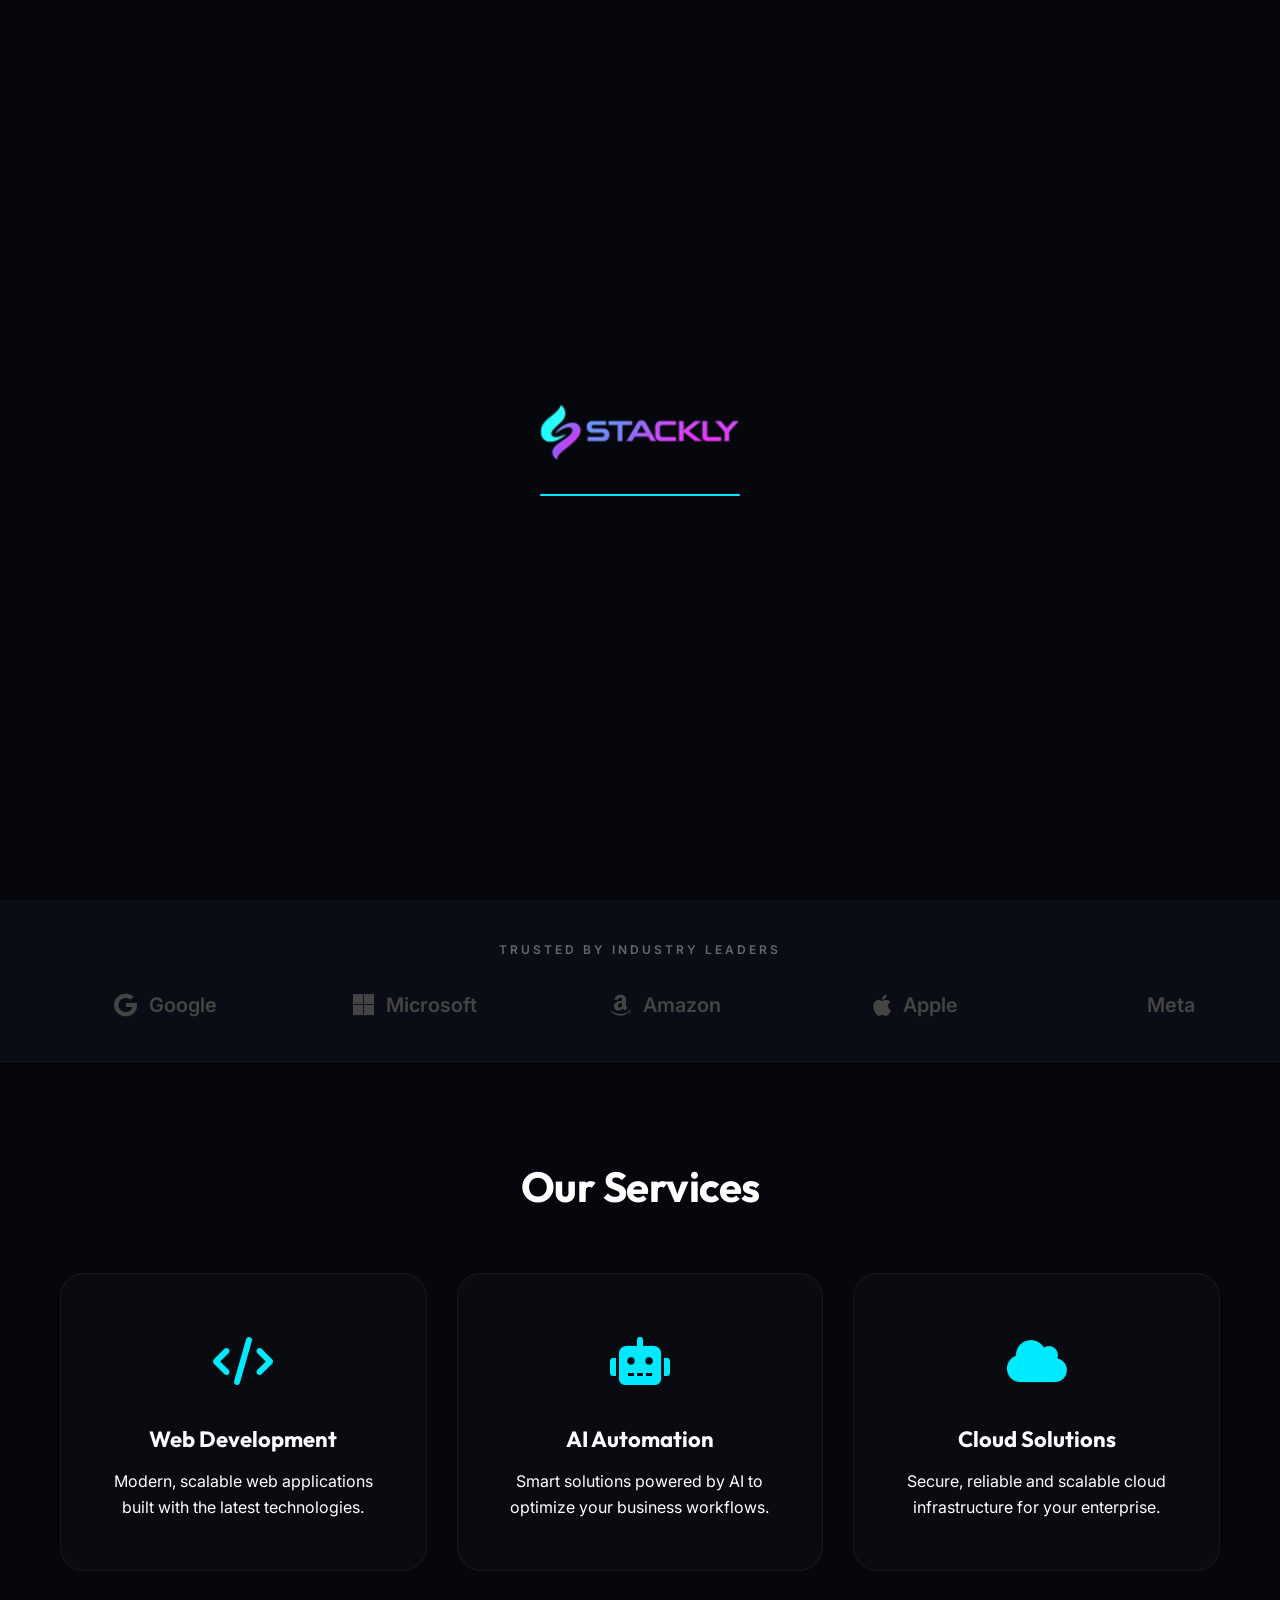
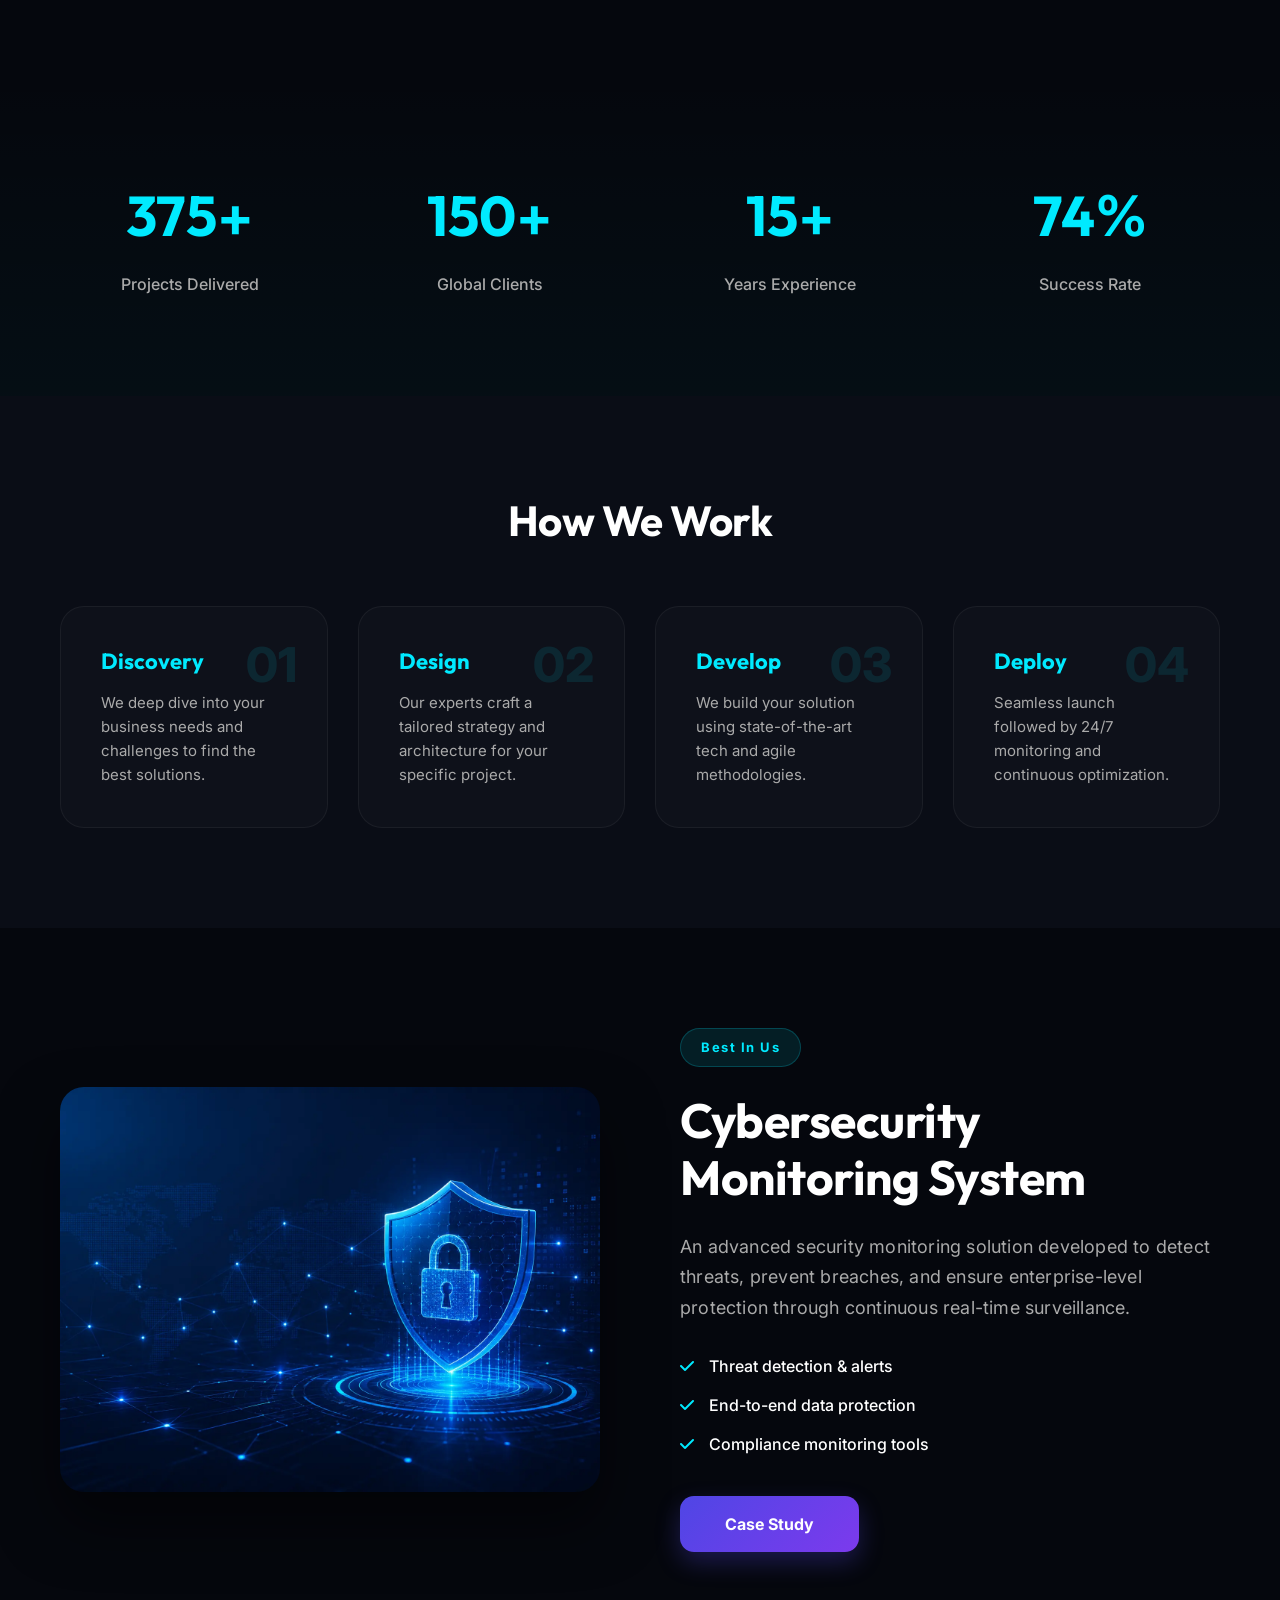
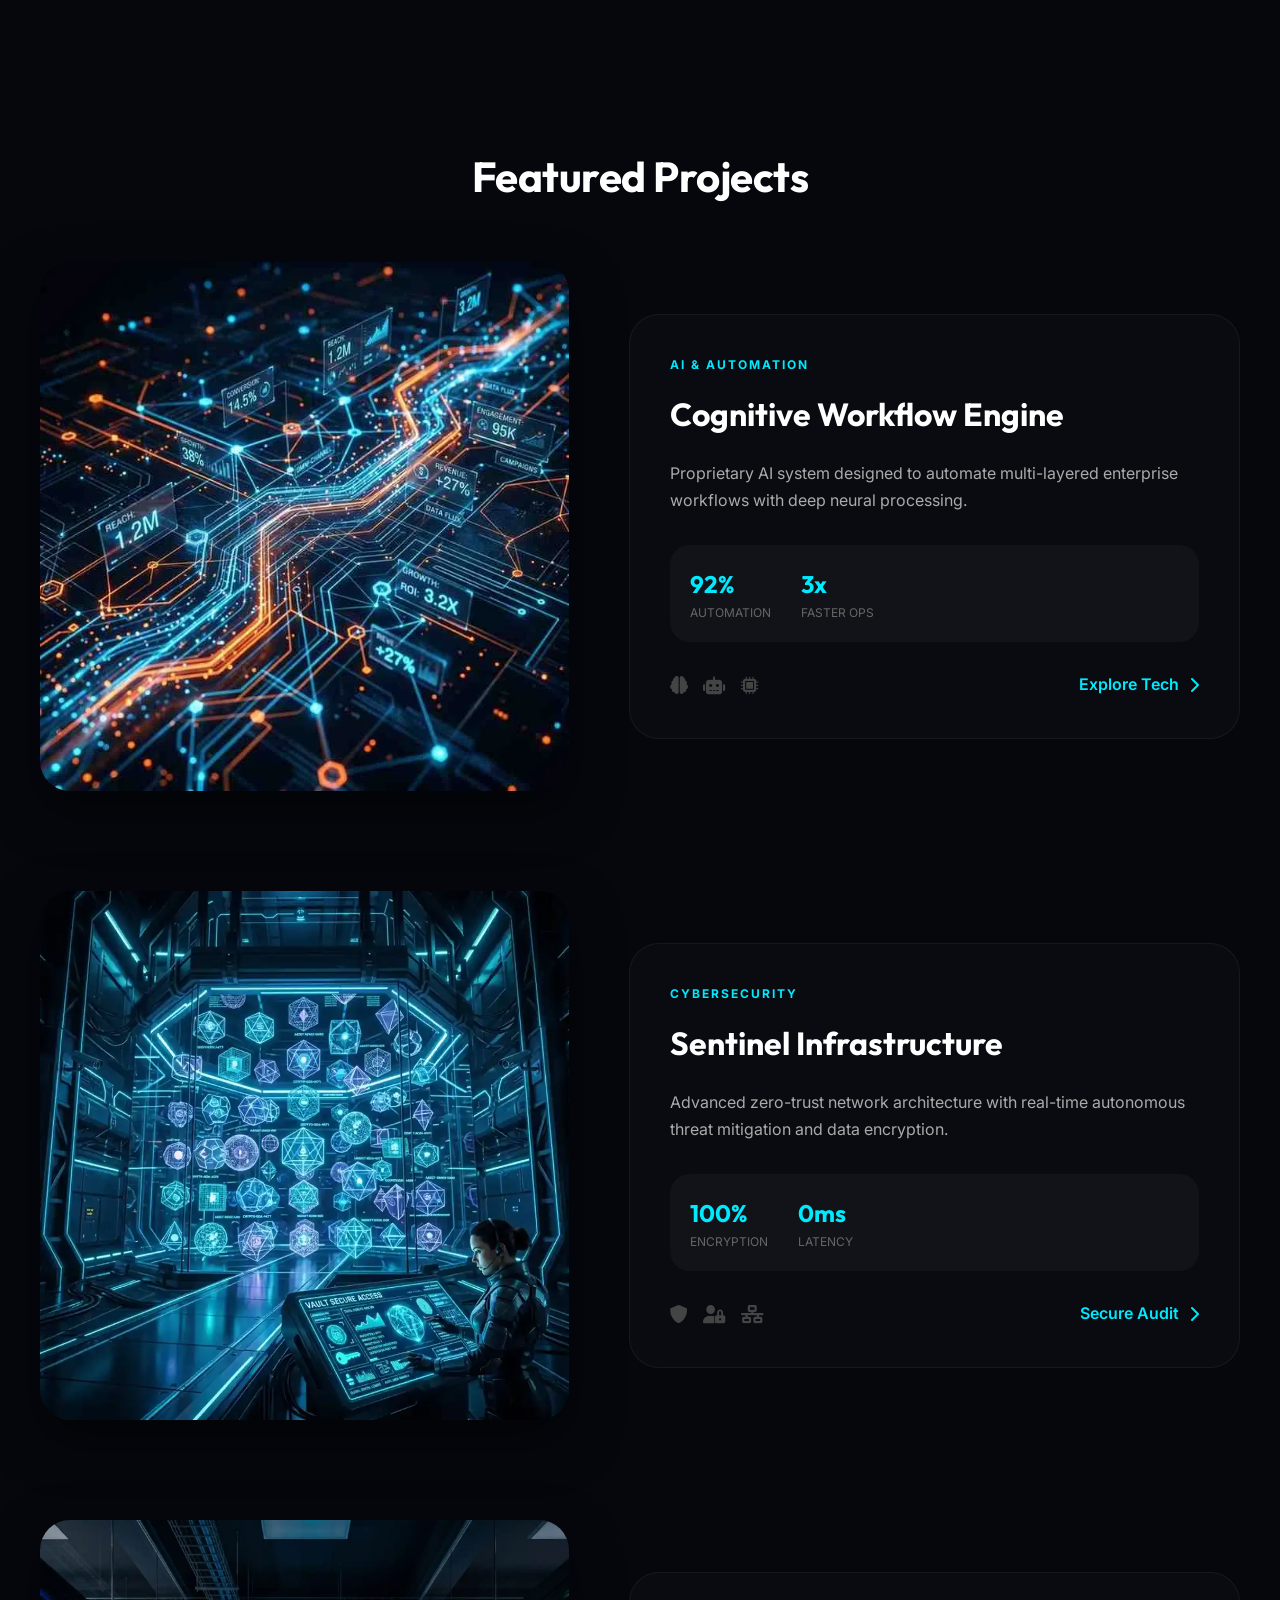
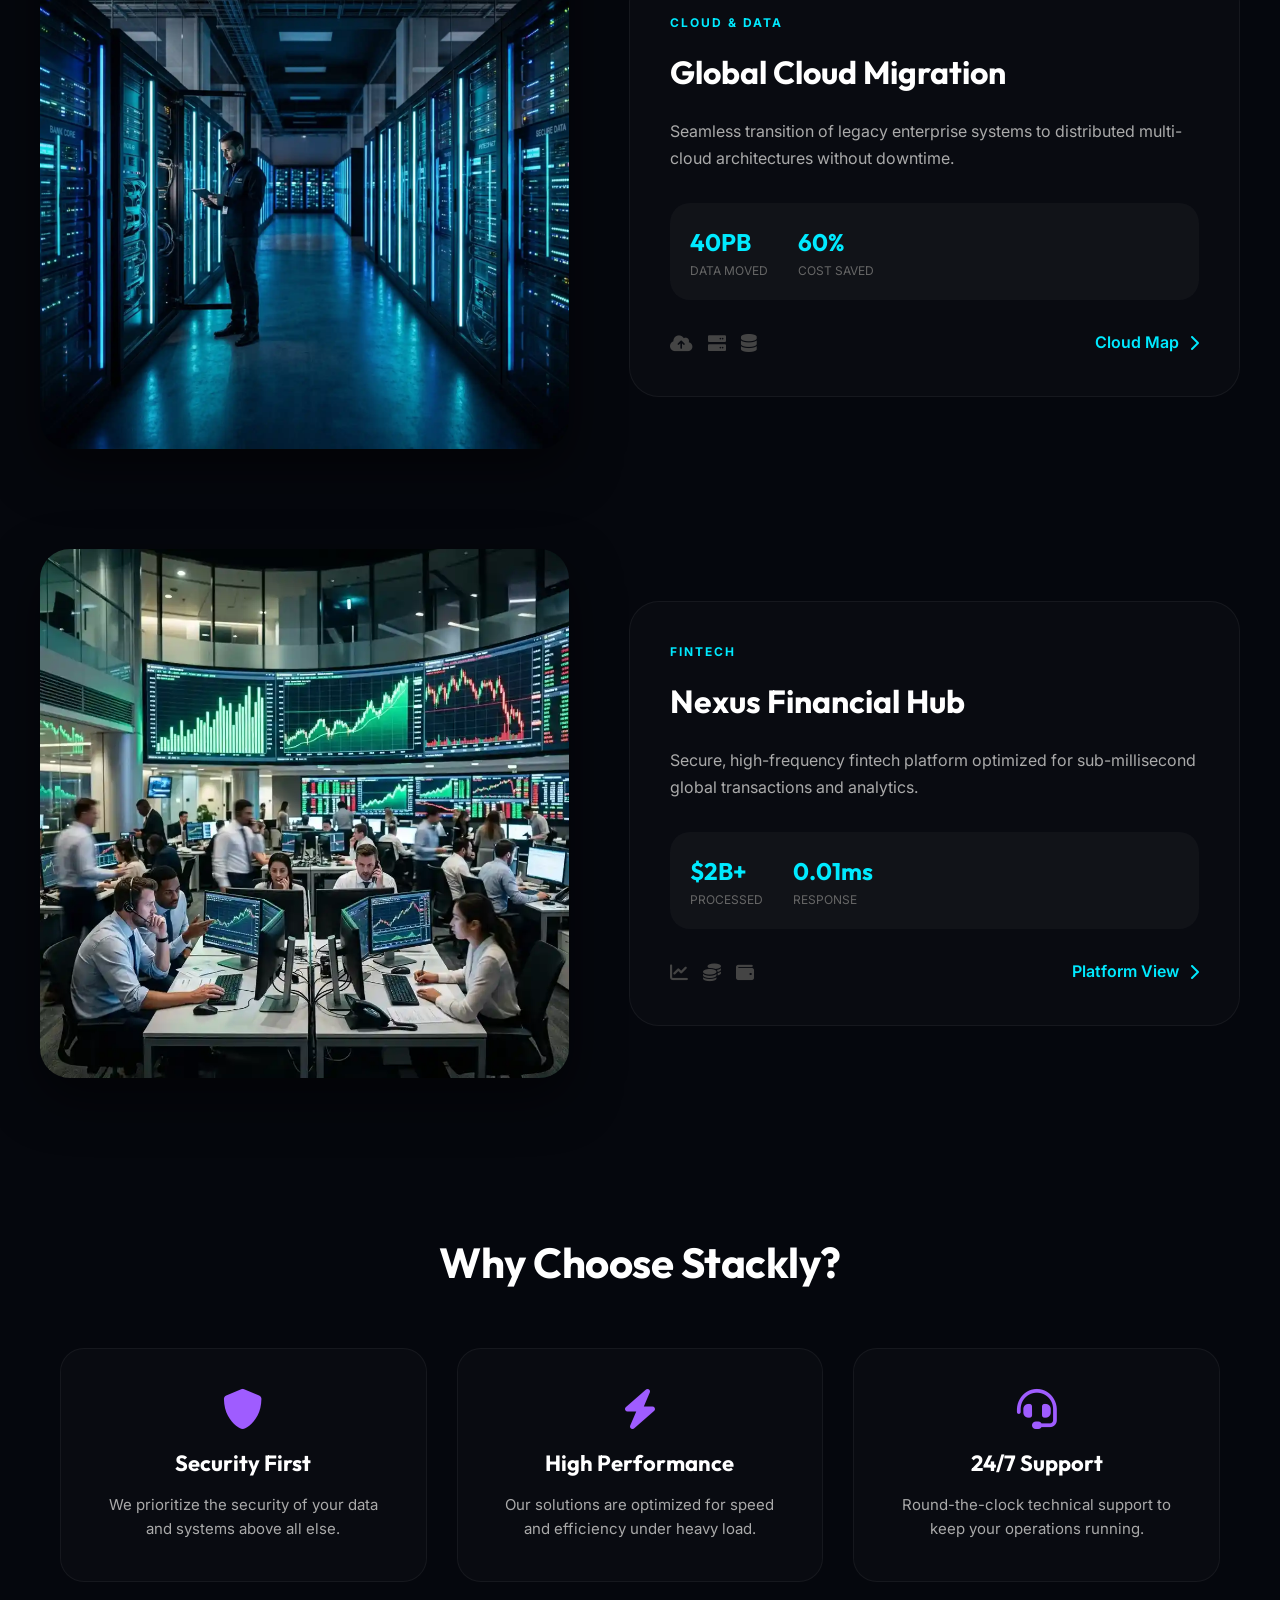
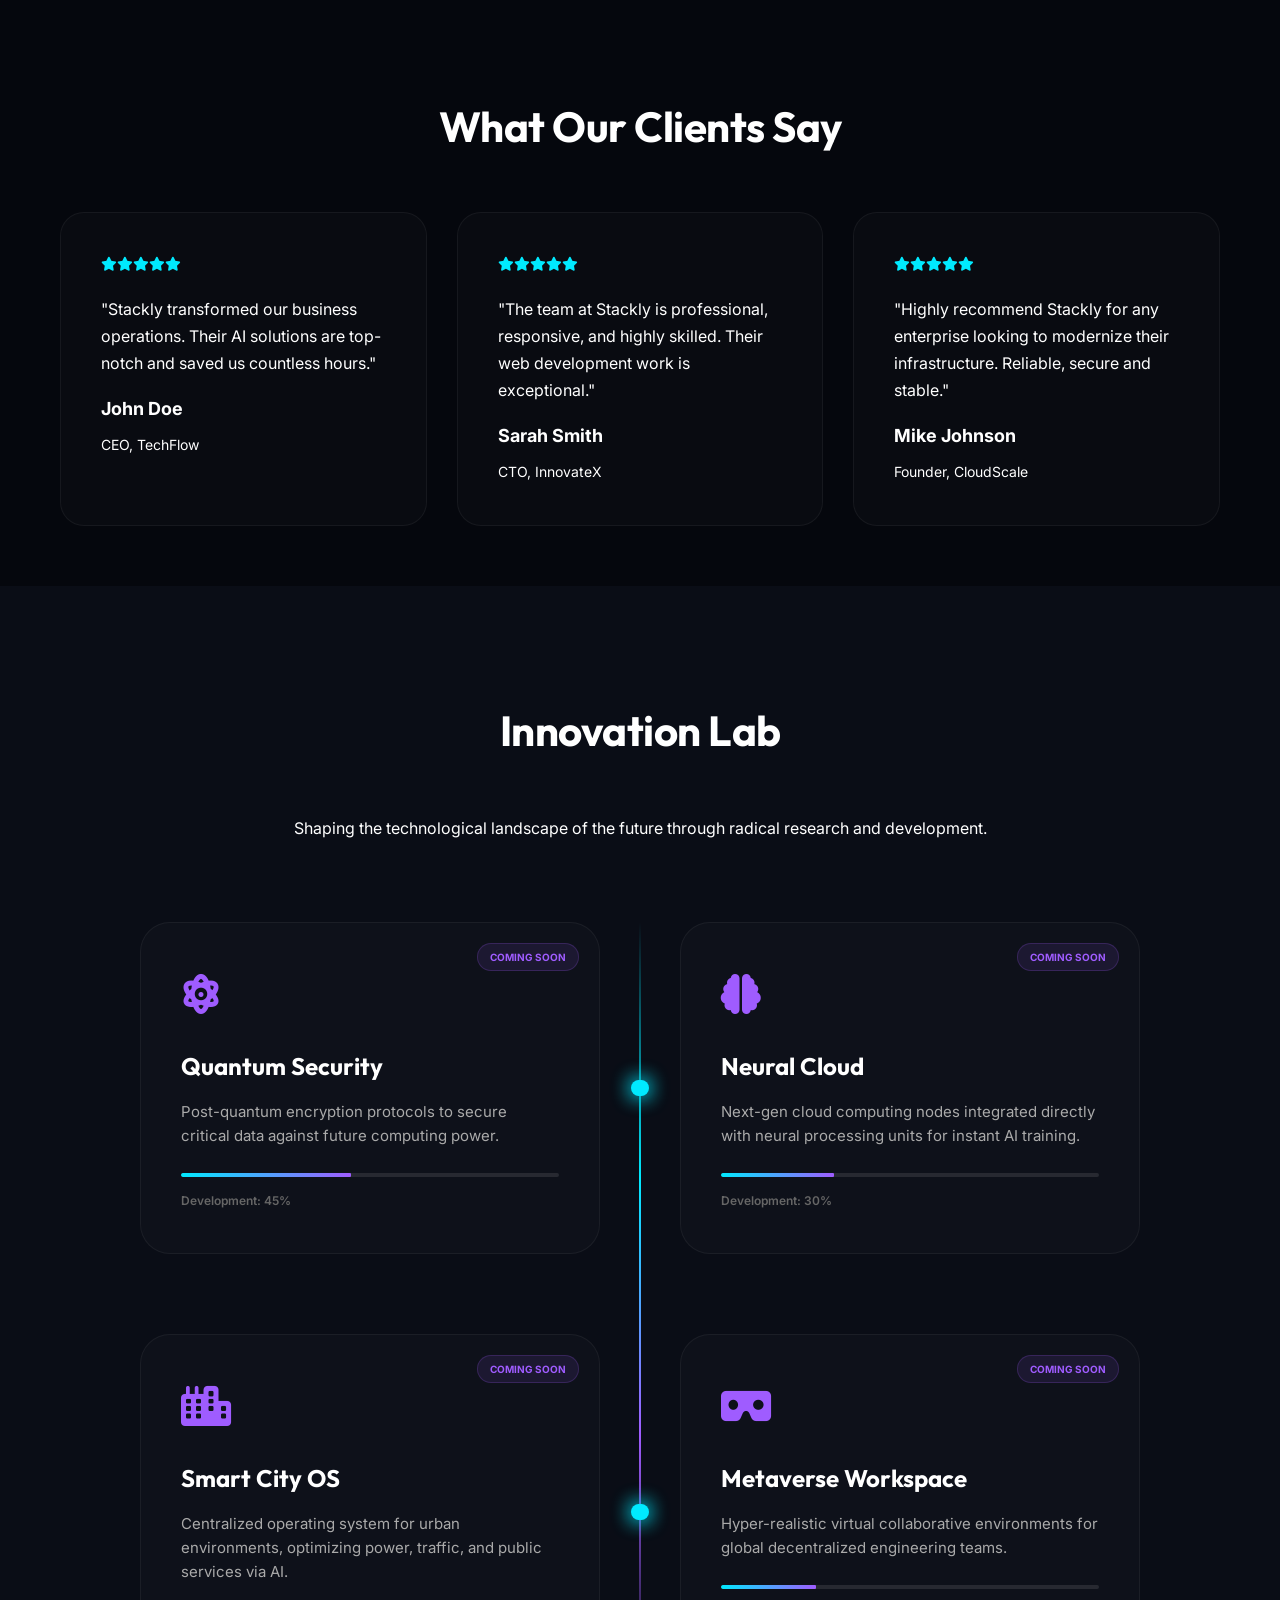
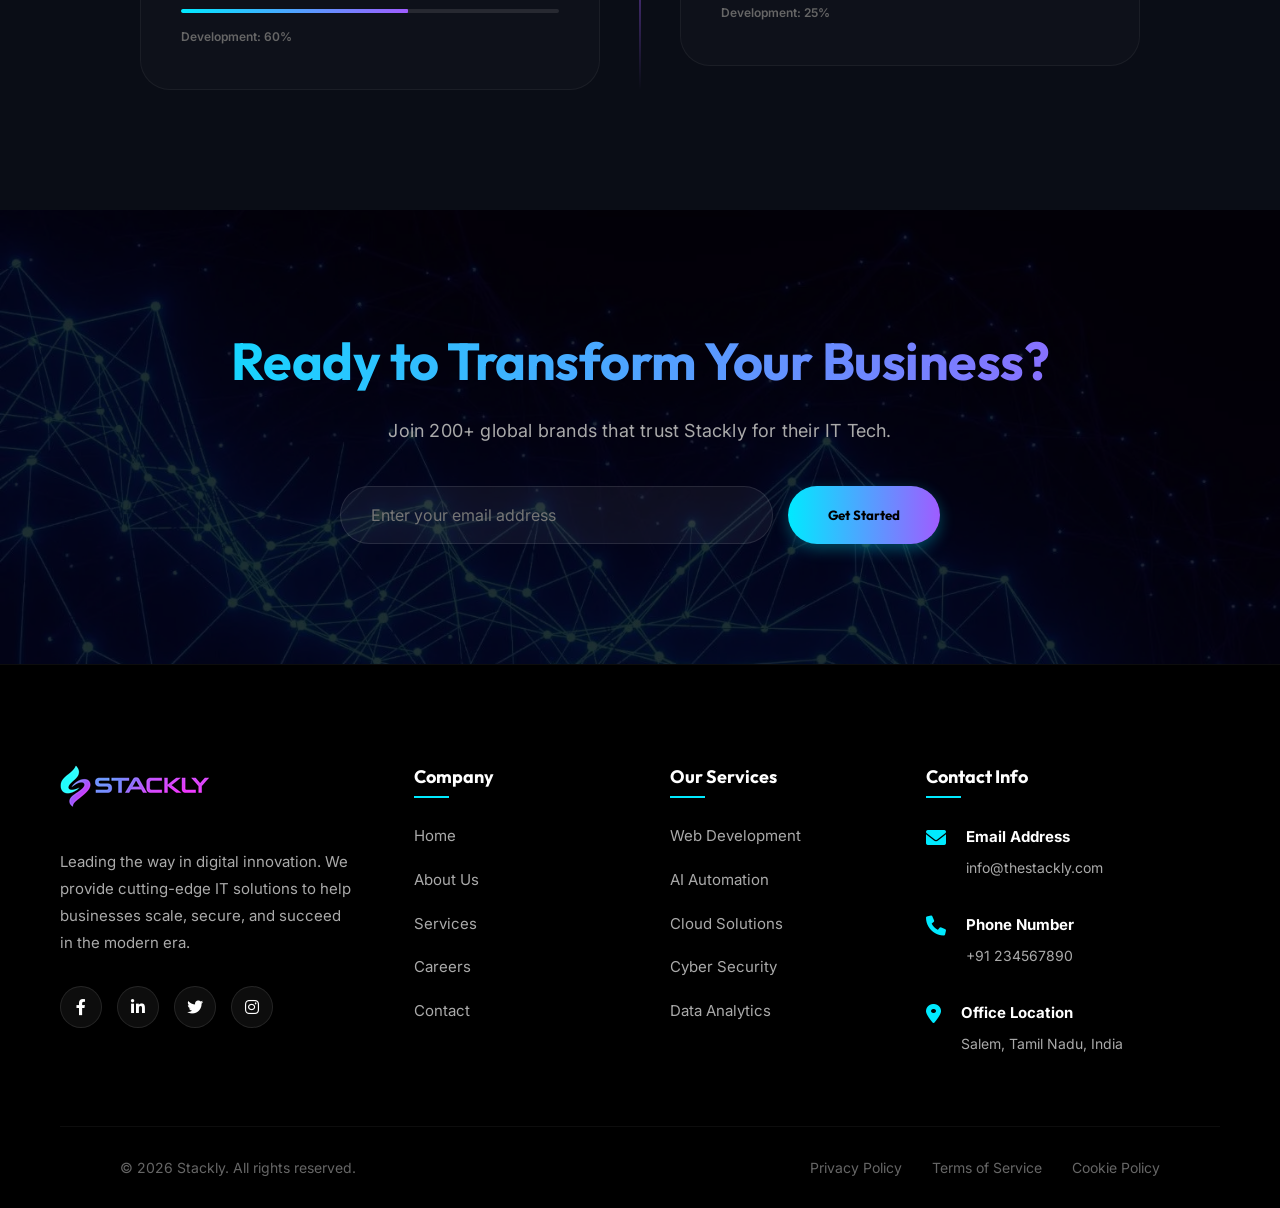
<file: index.html>
<!DOCTYPE html>
<html lang="en">

<head>
  <meta charset="UTF-8" />
  <meta name="viewport" content="width=device-width, initial-scale=1.0" />
  <title>Stackly</title>
  <link rel="stylesheet" href="index.css" />
  <link rel="stylesheet" href="https://cdnjs.cloudflare.com/ajax/libs/font-awesome/6.0.0/css/all.min.css">
</head>

<body>

  <div class="preloader" id="preloader">
    <div class="loader-content">
      <img src="assets/logod.webp" alt="Loading...">
      <div class="progress-bar">
        <div class="progress"></div>
      </div>
    </div>
  </div>


  <header class="navbar">
    <a href="index.html" class="logo">
      <img src="assets/logod.webp" alt="Stackly Logo">
    </a>
    <nav>
      <ul class="nav-links" id="nav-links">
        <div class="sidebar-close" id="sidebar-close">
          <i class="fas fa-times"></i>
        </div>
        <li><a href="index.html" class="active">HOME</a></li>
        <li><a href="404.html">ABOUT</a></li>
        <li><a href="404.html">SERVICES</a></li>
        <li><a href="404.html">CAREER</a></li>
        <li><a href="404.html">CONTACT</a></li>
      </ul>
    </nav>
    <div class="nav-btns">
      <a href="404.html"><button class="login-btn">Login</button></a>
      <div class="hamburger" id="hamburger">
        <i class="fas fa-bars"></i>
      </div>
    </div>
  </header>


  <section class="hero">
    <div class="hero-slide slide-1"></div>
    <div class="hero-slide slide-2"></div>
    <div class="hero-slide slide-3"></div>
    <div class="hero-content">
      <h1>Next-Gen IT Solution</h1>
      <p>
        We empower businesses with cutting-edge software development,
        AI automation, and transformative IT strategies.
      </p>
      <div class="hero-btns">
        <a href="404.html"><button class="cta">Get Started</button></a>
        <a href="404.html"><button class="cta-secondary">Learn More</button></a>
      </div>
    </div>
  </section>


  <section class="brands reveal">
    <div class="brands-container">
      <p class="brands-title">TRUSTED BY INDUSTRY LEADERS</p>
      <div class="brands-track">
        <div class="brand-card"><i class="fab fa-google"></i> Google</div>
        <div class="brand-card"><i class="fab fa-microsoft"></i> Microsoft</div>
        <div class="brand-card"><i class="fab fa-amazon"></i> Amazon</div>
        <div class="brand-card"><i class="fab fa-apple"></i> Apple</div>
        <div class="brand-card"><i class="fab fa-meta"></i> Meta</div>
        <div class="brand-card"><i class="fab fa-nvidia"></i> Nvidia</div>
        <div class="brand-card"><i class="fab fa-adobe"></i> Adobe</div>
        <div class="brand-card"><i class="fab fa-salesforce"></i> Salesforce</div>
      </div>
    </div>
  </section>


  <section class="services">
    <h2 class="section-title reveal">Our Services</h2>

    <div class="grid">
      <div class="card reveal">
        <div class="card-icon"><i class="fas fa-code"></i></div>
        <h3>Web Development</h3>
        <p>Modern, scalable web applications built with the latest technologies.</p>
      </div>

      <div class="card reveal">
        <div class="card-icon"><i class="fas fa-robot"></i></div>
        <h3>AI Automation</h3>
        <p>Smart solutions powered by AI to optimize your business workflows.</p>
      </div>

      <div class="card reveal">
        <div class="card-icon"><i class="fas fa-cloud"></i></div>
        <h3>Cloud Solutions</h3>
        <p>Secure, reliable and scalable cloud infrastructure for your enterprise.</p>
      </div>
    </div>
  </section>


  <section class="stats reveal">
    <div class="stats-grid">
      <div class="stat-item">
        <div class="stat-value">
          <h2 class="stat-number" data-target="500">0</h2><span>+</span>
        </div>
        <p>Projects Delivered</p>
      </div>
      <div class="stat-item">
        <div class="stat-value">
          <h2 class="stat-number" data-target="200">0</h2><span>+</span>
        </div>
        <p>Global Clients</p>
      </div>
      <div class="stat-item">
        <div class="stat-value">
          <h2 class="stat-number" data-target="15">0</h2><span>+</span>
        </div>
        <p>Years Experience</p>
      </div>
      <div class="stat-item">
        <div class="stat-value">
          <h2 class="stat-number" data-target="99">0</h2><span>%</span>
        </div>
        <p>Success Rate</p>
      </div>
    </div>
  </section>

  <section class="process">
    <h2 class="section-title reveal">How We Work</h2>
    <div class="process-grid">
      <div class="process-step reveal">
        <div class="step-num">01</div>
        <h3>Discovery</h3>
        <p>We deep dive into your business needs and challenges to find the best solutions.</p>
      </div>
      <div class="process-step reveal">
        <div class="step-num">02</div>
        <h3>Design</h3>
        <p>Our experts craft a tailored strategy and architecture for your specific project.</p>
      </div>
      <div class="process-step reveal">
        <div class="step-num">03</div>
        <h3>Develop</h3>
        <p>We build your solution using state-of-the-art tech and agile methodologies.</p>
      </div>
      <div class="process-step reveal">
        <div class="step-num">04</div>
        <h3>Deploy</h3>
        <p>Seamless launch followed by 24/7 monitoring and continuous optimization.</p>
      </div>
    </div>
  </section>


  <section class="featured-work reveal">
    <div class="featured-container">
      <div class="featured-image">
        <img src="assets/cybero1.webp" alt="Nexus Analytics Dashboard">
      </div>
      <div class="featured-content">
        <span class="tag">Best In Us</span>
        <h2>Cybersecurity Monitoring System</h2>
        <p>An advanced security monitoring solution developed to detect threats, prevent breaches, and ensure
          enterprise-level protection through continuous real-time surveillance.</p>
        <ul class="feature-list">
          <li><i class="fas fa-check"></i> Threat detection & alerts</li>
          <li><i class="fas fa-check"></i> End-to-end data protection</li>
          <li><i class="fas fa-check"></i> Compliance monitoring tools</li>
        </ul>
        <a href="404.html" class="desktop-btn"><button class="cta-featured">Case Study</button></a>
      </div>
      <a href="404.html" class="mobile-btn"><button class="cta-featured">Case Study</button></a>
    </div>
  </section>

  <section class="featured-projects">
    <h2 class="section-title reveal">Featured Projects</h2>
    <div class="projects-container">

      <!-- Project 1 -->
      <div class="project-card reveal left">
        <div class="project-image">
          <img src="assets/herob.webp" alt="AI Automation">
          <div class="image-glow"></div>
        </div>
        <div class="project-info">
          <span class="tech-tag">AI & AUTOMATION</span>
          <h3>Cognitive Workflow Engine</h3>
          <p>Proprietary AI system designed to automate multi-layered enterprise workflows with deep neural processing.
          </p>
          <div class="project-stats">
            <div class="stat"><span class="val">92%</span><span class="lab">Automation</span></div>
            <div class="stat"><span class="val">3x</span><span class="lab">Faster Ops</span></div>
          </div>
          <div class="project-footer">
            <div class="tech-icons">
              <i class="fas fa-brain"></i><i class="fas fa-robot"></i><i class="fas fa-microchip"></i>
            </div>
            <a href="404.html" class="view-project">Explore Tech <i class="fas fa-chevron-right"></i></a>
          </div>
        </div>
      </div>

      <!-- Project 2 -->
      <div class="project-card reveal right">
        <div class="project-info">
          <span class="tech-tag">CYBERSECURITY</span>
          <h3>Sentinel Infrastructure</h3>
          <p>Advanced zero-trust network architecture with real-time autonomous threat mitigation and data encryption.
          </p>
          <div class="project-stats">
            <div class="stat"><span class="val">100%</span><span class="lab">Encryption</span></div>
            <div class="stat"><span class="val">0ms</span><span class="lab">Latency</span></div>
          </div>
          <div class="project-footer">
            <div class="tech-icons">
              <i class="fas fa-shield-alt"></i><i class="fas fa-user-lock"></i><i class="fas fa-network-wired"></i>
            </div>
            <a href="404.html" class="view-project">Secure Audit <i class="fas fa-chevron-right"></i></a>
          </div>
        </div>
        <div class="project-image">
          <img src="assets/digitalcustody.webp" alt="Cybersecurity">
          <div class="image-glow"></div>
        </div>
      </div>

      <!-- Project 3 -->
      <div class="project-card reveal left">
        <div class="project-image">
          <img src="assets/secureinfra.webp" alt="Cloud Migration">
          <div class="image-glow"></div>
        </div>
        <div class="project-info">
          <span class="tech-tag">CLOUD & DATA</span>
          <h3>Global Cloud Migration</h3>
          <p>Seamless transition of legacy enterprise systems to distributed multi-cloud architectures without downtime.
          </p>
          <div class="project-stats">
            <div class="stat"><span class="val">40PB</span><span class="lab">Data Moved</span></div>
            <div class="stat"><span class="val">60%</span><span class="lab">Cost Saved</span></div>
          </div>
          <div class="project-footer">
            <div class="tech-icons">
              <i class="fas fa-cloud-upload-alt"></i><i class="fas fa-server"></i><i class="fas fa-database"></i>
            </div>
            <a href="404.html" class="view-project">Cloud Map <i class="fas fa-chevron-right"></i></a>
          </div>
        </div>
      </div>

      <!-- Project 4 -->
      <div class="project-card reveal right">
        <div class="project-info">
          <span class="tech-tag">FINTECH</span>
          <h3>Nexus Financial Hub</h3>
          <p>Secure, high-frequency fintech platform optimized for sub-millisecond global transactions and analytics.
          </p>
          <div class="project-stats">
            <div class="stat"><span class="val">$2B+</span><span class="lab">Processed</span></div>
            <div class="stat"><span class="val">0.01ms</span><span class="lab">Response</span></div>
          </div>
          <div class="project-footer">
            <div class="tech-icons">
              <i class="fas fa-chart-line"></i><i class="fas fa-coins"></i><i class="fas fa-wallet"></i>
            </div>
            <a href="404.html" class="view-project">Platform View <i class="fas fa-chevron-right"></i></a>
          </div>
        </div>
        <div class="project-image">
          <img src="assets/hubmarket.webp" alt="Fintech Hub">
          <div class="image-glow"></div>
        </div>
      </div>

    </div>
  </section>

  <section class="why-us">
    <h2 class="section-title reveal">Why Choose Stackly?</h2>
    <div class="grid">
      <div class="feature-card reveal">
        <i class="fas fa-shield-alt"></i>
        <h3>Security First</h3>
        <p>We prioritize the security of your data and systems above all else.</p>
      </div>
      <div class="feature-card reveal">
        <i class="fas fa-bolt"></i>
        <h3>High Performance</h3>
        <p>Our solutions are optimized for speed and efficiency under heavy load.</p>
      </div>
      <div class="feature-card reveal">
        <i class="fas fa-headset"></i>
        <h3>24/7 Support</h3>
        <p>Round-the-clock technical support to keep your operations running.</p>
      </div>
    </div>
  </section>

  <section class="testimonials">
    <h2 class="section-title reveal">What Our Clients Say</h2>
    <div class="grid">
      <div class="testimonial-card reveal">
        <div class="stars">
          <i class="fas fa-star"></i><i class="fas fa-star"></i><i class="fas fa-star"></i><i class="fas fa-star"></i><i
            class="fas fa-star"></i>
        </div>
        <p>"Stackly transformed our business operations. Their AI solutions are top-notch and saved us countless hours."
        </p>
        <div class="client-info">
          <h4>John Doe</h4>
          <span>CEO, TechFlow</span>
        </div>
      </div>
      <div class="testimonial-card reveal">
        <div class="stars">
          <i class="fas fa-star"></i><i class="fas fa-star"></i><i class="fas fa-star"></i><i class="fas fa-star"></i><i
            class="fas fa-star"></i>
        </div>
        <p>"The team at Stackly is professional, responsive, and highly skilled. Their web development work is
          exceptional."</p>
        <div class="client-info">
          <h4>Sarah Smith</h4>
          <span>CTO, InnovateX</span>
        </div>
      </div>
      <div class="testimonial-card reveal">
        <div class="stars">
          <i class="fas fa-star"></i><i class="fas fa-star"></i><i class="fas fa-star"></i><i class="fas fa-star"></i><i
            class="fas fa-star"></i>
        </div>
        <p>"Highly recommend Stackly for any enterprise looking to modernize their infrastructure. Reliable, secure and stable."
        </p>
        <div class="client-info">
          <h4>Mike Johnson</h4>
          <span>Founder, CloudScale</span>
        </div>
      </div>
    </div>
  </section>


  </section>

  <section class="innovation-lab reveal">
    <div class="innovation-bg">
      <div class="particles" id="particles"></div>
    </div>
    <div class="innovation-header">
      <h2 class="section-title">Innovation Lab</h2>
      <p>Shaping the technological landscape of the future through radical research and development.</p>
    </div>
    <div class="innovation-container">
      <div class="timeline-v-line"></div>

      <div class="innovation-grid">
        <!-- Item 1 -->
        <div class="innovation-item reveal">
          <div class="innovation-dot"></div>
          <div class="innovation-card">
            <div class="badge">COMING SOON</div>
            <div class="icon"><i class="fas fa-atom"></i></div>
            <h3>Quantum Security</h3>
            <p>Post-quantum encryption protocols to secure critical data against future computing power.</p>
            <div class="progress-container">
              <div class="progress-bar" style="width: 45%;"></div>
            </div>
            <span class="status">Development: 45%</span>
          </div>
        </div>

        <!-- Item 2 -->
        <div class="innovation-item reveal">
          <div class="innovation-dot"></div>
          <div class="innovation-card">
            <div class="badge">COMING SOON</div>
            <div class="icon"><i class="fas fa-brain"></i></div>
            <h3>Neural Cloud</h3>
            <p>Next-gen cloud computing nodes integrated directly with neural processing units for instant AI training.
            </p>
            <div class="progress-container">
              <div class="progress-bar" style="width: 30%;"></div>
            </div>
            <span class="status">Development: 30%</span>
          </div>
        </div>

        <!-- Item 3 -->
        <div class="innovation-item reveal">
          <div class="innovation-dot"></div>
          <div class="innovation-card">
            <div class="badge">COMING SOON</div>
            <div class="icon"><i class="fas fa-city"></i></div>
            <h3>Smart City OS</h3>
            <p>Centralized operating system for urban environments, optimizing power, traffic, and public services via
              AI.</p>
            <div class="progress-container">
              <div class="progress-bar" style="width: 60%;"></div>
            </div>
            <span class="status">Development: 60%</span>
          </div>
        </div>

        <!-- Item 4 -->
        <div class="innovation-item reveal">
          <div class="innovation-dot"></div>
          <div class="innovation-card">
            <div class="badge">COMING SOON</div>
            <div class="icon"><i class="fas fa-vr-cardboard"></i></div>
            <h3>Metaverse Workspace</h3>
            <p>Hyper-realistic virtual collaborative environments for global decentralized engineering teams.</p>
            <div class="progress-container">
              <div class="progress-bar" style="width: 25%;"></div>
            </div>
            <span class="status">Development: 25%</span>
          </div>
        </div>
      </div>
    </div>
  </section>

  <section class="final-cta reveal">
    <div class="cta-content">
      <h2>Ready to Transform Your Business?</h2>
      <p>Join 200+ global brands that trust Stackly for their IT Tech.</p>
      <form class="subscribe-form">
        <div class="email-input-wrapper">
          <input type="email" id="cta-email" placeholder="Enter your email address" required>
          <span class="error-message" id="email-error-message"></span>
        </div>
        <button class="cta" id="cta-submit">Get Started</button>
      </form>
    </div>
  </section>


  <footer class="footer">
    <div class="footer-container">
      <div class="footer-col about">
        <a href="index.html" class="footer-logo">
          <img src="assets/logod.webp" alt="Stackly Logo">
        </a>
        <p>Leading the way in digital innovation. We provide cutting-edge IT solutions to help businesses scale, secure,
          and succeed in the modern era.</p>
        <div class="social-links">
          <a href="404.html"><i class="fab fa-facebook-f"></i></a>
          <a href="404.html"><i class="fab fa-linkedin-in"></i></a>
          <a href="404.html"><i class="fab fa-twitter"></i></a>
          <a href="404.html"><i class="fab fa-instagram"></i></a>
        </div>
      </div>

      <div class="footer-col">
        <h3>Company</h3>
        <ul>
          <li><a href="index.html">Home</a></li>
          <li><a href="404.html">About Us</a></li>
          <li><a href="404.html">Services</a></li>
          <li><a href="404.html">Careers</a></li>
          <li><a href="404.html">Contact</a></li>
        </ul>
      </div>

      <div class="footer-col">
        <h3>Our Services</h3>
        <ul>
          <li><a href="404.html">Web Development</a></li>
          <li><a href="404.html">AI Automation</a></li>
          <li><a href="404.html">Cloud Solutions</a></li>
          <li><a href="404.html">Cyber Security</a></li>
          <li><a href="404.html">Data Analytics</a></li>
        </ul>
      </div>

      <div class="footer-col contact">
        <h3>Contact Info</h3>
        <div class="contact-item">
          <i class="fas fa-envelope"></i>
          <div>
            <p>Email Address</p>
            <span>info@thestackly.com</span>
          </div>
        </div>
        <div class="contact-item">
          <i class="fas fa-phone"></i>
          <div>
            <p>Phone Number</p>
            <span>+91 234567890</span>
          </div>
        </div>
        <div class="contact-item">
          <i class="fas fa-map-marker-alt"></i>
          <div>
            <p>Office Location</p>
            <span>Salem, Tamil Nadu, India</span>
          </div>
        </div>
      </div>
    </div>
    <div class="footer-bottom">
      <div class="footer-bottom-content">
        <p>&copy; 2026 Stackly. All rights reserved.</p>
        <div class="footer-legal">
          <a href="404.html">Privacy Policy</a>
          <a href="404.html">Terms of Service</a>
          <a href="404.html">Cookie Policy</a>
        </div>
      </div>
    </div>
  </footer>
  <script src="script.js"></script>
</body>

</html>
</file>
<file: index.css>
@import url('https://fonts.googleapis.com/css2?family=Outfit:wght@300;400;600;700&family=Inter:wght@300;400;500&display=swap');

* {
  margin: 0;
  padding: 0;
  box-sizing: border-box;
  font-family: 'Inter', sans-serif;
}

h1, h2, h3, .cta, .nav-links a, .stat-number, .login-btn {
  font-family: 'Outfit', sans-serif;
}

body {
  background: #05070d;
  color: #fff;
  overflow-x: hidden;
  width: 100%;
  line-height: 1.6;
}

/* PRELOADER */
.preloader {
  position: fixed;
  top: 0;
  left: 0;
  width: 100%;
  height: 100%;
  background: #05070d;
  display: flex;
  justify-content: center;
  align-items: center;
  z-index: 9999;
  transition: opacity 0.8s ease-in-out, visibility 0.8s;
}

.loader-content {
  display: flex;
  flex-direction: column;
  align-items: center;
}

.loader-content img {
  height: 60px;
  margin-bottom: 30px;
  animation: pulse 2s infinite;
}

.progress-bar {
  width: 200px;
  height: 2px;
  background: rgba(255, 255, 255, 0.1);
  border-radius: 1px;
  overflow: hidden;
}

.progress {
  width: 0;
  height: 100%;
  background: #00eaff;
  animation: loading 3s linear forwards;
}

@keyframes pulse {
  0% { transform: scale(1); opacity: 0.8; }
  50% { transform: scale(1.1); opacity: 1; }
  100% { transform: scale(1); opacity: 0.8; }
}

@keyframes loading {
  0% { width: 0; }
  100% { width: 100%; }
}

.preloader.hidden {
  opacity: 0;
  visibility: hidden;
}

/* NAVBAR */
.navbar {
  display: flex;
  justify-content: space-between;
  align-items: center;
  padding: 20px 60px;
  background: transparent;
  position: fixed;
  width: 100%;
  top: 0;
  left: 0;
  z-index: 1000;
  transition: all 0.4s ease;
}

.navbar.scrolled {
  background: rgba(5, 7, 13, 0.9);
  backdrop-filter: blur(10px);
  padding: 15px 60px;
  border-bottom: none;
}

.logo img {
  height: 45px;
  display: block;
}

.nav-links {
  display: flex;
  gap: 30px;
  list-style: none;
}

.nav-links a {
  text-decoration: none;
  color: white;
  transition: 0.3s;
  font-weight: 600;
  font-size: 17px;
  letter-spacing: 0.5px;
}

.nav-links a:hover,
.nav-links a.active {
  color: #00eaff;
}



.nav-btns {
  display: flex;
  align-items: center;
  gap: clamp(15px, 3vw, 25px);
}

.nav-btns a {
  text-decoration: none;
}

.hamburger {
  display: none;
  font-size: 20px;
  color: #fff;
  cursor: pointer;
  transition: all 0.4s cubic-bezier(0.4, 0, 0.2, 1);
  width: 44px;
  height: 44px;
  align-items: center;
  justify-content: center;
  border-radius: 12px;
  background: rgba(255, 255, 255, 0.05);
  border: 1px solid rgba(255, 255, 255, 0.1);
  position: relative;
  overflow: hidden;
}

.hamburger:hover {
  background: rgba(0, 234, 255, 0.1);
  border-color: rgba(0, 234, 255, 0.5);
  color: #00eaff;
  transform: scale(1.05);
  box-shadow: 0 0 15px rgba(0, 234, 255, 0.2);
}

.hamburger:active {
  transform: scale(0.95);
}

.sidebar-close {
  display: none;
}

.login-btn {
  padding: 10px 28px;
  border-radius: 12px;
  border: 1.5px solid #00eaff;
  background: rgba(0, 234, 255, 0.05);
  color: #fff;
  cursor: pointer;
  font-weight: 600;
  font-size: 15px;
  transition: all 0.3s cubic-bezier(0.4, 0, 0.2, 1);
  letter-spacing: 0.5px;
  display: flex;
  align-items: center;
  justify-content: center;
  white-space: nowrap;
  text-decoration: none;
}

.login-btn:hover {
  background: #00eaff;
  color: #05070d;
  box-shadow: 0 0 20px rgba(0, 234, 255, 0.4);
  transform: translateY(-2px);
}

/* HERO */
.hero {
  height: 100vh;
  display: flex;
  align-items: center;
  justify-content: center;
  text-align: center;
  background-color: #05070d;
  position: relative;
  overflow: hidden;
}

.hero-slide {
  position: absolute;
  top: 0;
  left: 0;
  width: 100%;
  height: 100%;
  background-size: cover;
  background-position: center;
  background-attachment: fixed;
  background-repeat: no-repeat;
  opacity: 0;
  animation: heroFade 18s infinite;
  z-index: 0;
}

.hero-slide.slide-1 {
  background-image: linear-gradient(rgba(5, 7, 13, 0.7), rgba(5, 7, 13, 0.7)), url('assets/k1.webp');
  animation-delay: 0s;
}

.hero-slide.slide-2 {
  background-image: linear-gradient(rgba(5, 7, 13, 0.7), rgba(5, 7, 13, 0.7)), url('assets/k2.webp');
  animation-delay: 6s;
}

.hero-slide.slide-3 {
  background-image: linear-gradient(rgba(5, 7, 13, 0.7), rgba(5, 7, 13, 0.7)), url('assets/k3.webp');
  animation-delay: 12s;
}

@keyframes heroFade {
  0% { opacity: 0; }
  10%, 33.33% { opacity: 1; }
  43.33%, 100% { opacity: 0; }
}

.hero::after {
  content: '';
  position: absolute;
  top: 0;
  left: 0;
  width: 100%;
  height: 100%;
  background: radial-gradient(circle at 50% 50%, rgba(0, 234, 255, 0.1) 0%, transparent 70%);
  pointer-events: none;
}

.hero-content {
  opacity: 0;
  transform: translateY(30px);
  z-index: 2;
  max-width: 900px;
  padding: 0 20px;
  transition: transform 0.1s ease-out;
}

.hero-content.animate {
  animation: fadeInUp 1s ease-out forwards;
}

@keyframes fadeInUp {
  from { opacity: 0; transform: translateY(30px); }
  to { opacity: 1; transform: translateY(0); }
}

.hero h1 {
  font-size: clamp(32px, 7vw, 72px);
  font-weight: 700;
  line-height: 1.2;
  margin-bottom: 20px;
  background: linear-gradient(135deg, #fff 30%, #00eaff, #9f5cff);
  -webkit-background-clip: text;
  background-clip: text;
  -webkit-text-fill-color: transparent;
  animation: shimmer 5s infinite linear;
  background-size: 200% auto;
  letter-spacing: -0.5px;
}

@keyframes shimmer {
  to { background-position: 200% center; }
}

.hero p {
  margin-top: 20px;
  color: #aaa;
  font-size: clamp(15px, 2.5vw, 18px);
  max-width: 700px;
  margin-left: auto;
  margin-right: auto;
  line-height: 1.6;
  letter-spacing: 0.3px;
}

.hero-btns {
  display: flex;
  justify-content: center;
  align-items: center;
  margin-top: 40px;
  gap: 20px;
}

.cta {
  padding: 15px 40px;
  border: none;
  background: linear-gradient(to right, #00eaff, #9f5cff);
  color: #000;
  border-radius: 30px;
  cursor: pointer;
  font-weight: 700;
  transition: 0.4s cubic-bezier(0.175, 0.885, 0.32, 1.275);
  box-shadow: 0 5px 15px rgba(0, 234, 255, 0.3);
}

.cta:hover {
  transform: scale(1.05) translateY(-5px);
  box-shadow: 0 10px 25px rgba(0, 234, 255, 0.5);
}

.cta-secondary {
  padding: 15px 40px;
  border: 1px solid #00eaff;
  background: transparent;
  color: #00eaff;
  border-radius: 30px;
  cursor: pointer;
  font-weight: 700;
  transition: 0.4s;
}

.cta-secondary:hover {
  background: rgba(0, 234, 255, 0.1);
  transform: translateY(-3px);
}

/* BRANDS */
.brands {
  padding: 40px 0;
  background: #0a0d16;
  border-bottom: 1px solid rgba(255, 255, 255, 0.05);
  overflow: hidden;
  width: 100%;
}

.brands-container {
  max-width: 1200px;
  margin: 0 auto;
}

.brands-title {
  text-align: center;
  font-size: 12px;
  letter-spacing: 3px;
  color: #666;
  margin-bottom: 30px;
  font-weight: 600;
}

.brands-track {
  display: flex;
  width: calc(250px * 16);
  animation: scroll 40s linear infinite;
  align-items: center;
}

@keyframes scroll {
  0% { transform: translateX(0); }
  100% { transform: translateX(calc(-250px * 8)); }
}

.brand-card {
  width: 250px;
  display: flex;
  align-items: center;
  justify-content: center;
  gap: 12px;
  font-size: 20px;
  font-weight: 600;
  color: #444;
  transition: 0.4s;
  filter: grayscale(1);
}

.brand-card i {
  font-size: 24px;
}

.brand-card:hover {
  color: #00eaff;
  filter: grayscale(0);
  transform: scale(1.05);
}

/* SECTIONS COMMON */
.services, .stats, .process, .featured-work {
  padding: clamp(60px, 10vw, 100px) clamp(20px, 5vw, 60px);
}

.why-us, .testimonials {
  padding: clamp(50px, 8vw, 60px) clamp(20px, 5vw, 60px);
}

.services {
  background: linear-gradient(rgba(5, 7, 13, 0.8), rgba(5, 7, 13, 0.8)), url('assets/cybero.webp') center/cover no-repeat fixed;
}

.section-title {
  text-align: center;
  margin-bottom: clamp(40px, 8vw, 60px);
  font-size: clamp(28px, 5vw, 42px);
  font-weight: 700;
  letter-spacing: -0.5px;
  line-height: 1.2;
}

.reveal {
  opacity: 0;
  transform: translateY(40px);
  transition: 0.8s cubic-bezier(0.215, 0.61, 0.355, 1);
}

.reveal.active {
  opacity: 1;
  transform: translateY(0);
}

/* SERVICES GRID */
.grid {
  display: grid;
  grid-template-columns: repeat(auto-fit, minmax(300px, 1fr));
  gap: 30px;
  max-width: 1200px;
  margin: 0 auto;
}

.card {
  padding: clamp(30px, 5vw, 50px) clamp(25px, 4vw, 40px);
  background: rgba(255, 255, 255, 0.02);
  border: 1px solid rgba(255, 255, 255, 0.05);
  border-radius: 24px;
  transition: 0.5s;
  text-align: center;
}

.card h3 {
  font-size: clamp(18px, 3vw, 22px);
  margin-bottom: clamp(10px, 2vw, 15px);
  line-height: 1.3;
}

.card p {
  font-size: clamp(14px, 2vw, 16px);
  line-height: 1.6;
}

.card-icon {
  font-size: clamp(36px, 6vw, 48px);
  color: #00eaff;
  margin-bottom: clamp(15px, 3vw, 25px);
}

.card:hover {
  transform: translateY(-15px);
  background: rgba(255, 255, 255, 0.05);
  border-color: #00eaff;
  box-shadow: 0 20px 40px rgba(0, 234, 255, 0.1);
}

/* STATS */
.stats {
  background: linear-gradient(to bottom, transparent, rgba(0, 234, 255, 0.03));
}

.stats-grid {
  display: grid;
  grid-template-columns: repeat(auto-fit, minmax(200px, 1fr));
  gap: 40px;
  max-width: 1200px;
  margin: 0 auto;
  text-align: center;
}

.stat-value {
  display: flex;
  justify-content: center;
  align-items: baseline;
  color: #00eaff;
  font-size: clamp(32px, 6vw, 56px);
  font-weight: 700;
  margin-bottom: 10px;
}

.stat-number {
  font-size: inherit;
  color: inherit;
}

.stat-item p {
  color: #aaa;
  font-weight: 500;
  font-size: clamp(13px, 2vw, 16px);
  line-height: 1.5;
}

/* WHY US */
.why-us {
  background: #05070d;
}

.feature-card {
  padding: clamp(25px, 4vw, 40px);
  background: rgba(255, 255, 255, 0.02);
  border: 1px solid rgba(255, 255, 255, 0.05);
  border-radius: 24px;
  text-align: center;
  transition: 0.4s cubic-bezier(0.175, 0.885, 0.32, 1.275);
}

.feature-card i {
  font-size: clamp(32px, 5vw, 40px);
  color: #9f5cff;
  margin-bottom: clamp(12px, 2vw, 20px);
}

.feature-card h3 {
  font-size: clamp(18px, 3vw, 22px);
  margin-bottom: clamp(10px, 2vw, 15px);
  color: #fff;
  line-height: 1.3;
}

.feature-card p {
  color: #aaa;
  font-size: clamp(13px, 2vw, 15px);
  line-height: 1.6;
}

.feature-card:hover {
  transform: translateY(-15px);
  background: rgba(255, 255, 255, 0.04);
  border-color: #9f5cff;
  box-shadow: 0 20px 40px rgba(159, 92, 255, 0.1);
}

/* PROCESS */
.process {
  background: #0a0d16;
}

.process-grid {
  display: grid;
  grid-template-columns: repeat(auto-fit, minmax(250px, 1fr));
  gap: 30px;
  max-width: 1200px;
  margin: 0 auto;
}

.process-step {
  padding: clamp(25px, 4vw, 40px);
  background: rgba(255, 255, 255, 0.02);
  border-radius: 24px;
  border: 1px solid rgba(255, 255, 255, 0.05);
  position: relative;
  transition: 0.4s;
}

.process-step:hover {
  background: rgba(0, 234, 255, 0.03);
  border-color: rgba(0, 234, 255, 0.3);
  transform: translateY(-10px);
}

.step-num {
  font-size: clamp(32px, 5vw, 48px);
  font-weight: 800;
  color: rgba(0, 234, 255, 0.1);
  position: absolute;
  top: clamp(10px, 2vw, 20px);
  right: clamp(15px, 3vw, 30px);
}

.process-step h3 {
  color: #00eaff;
  margin-bottom: clamp(10px, 2vw, 15px);
  font-size: clamp(18px, 3vw, 22px);
  line-height: 1.3;
}

.process-step p {
  color: #aaa;
  font-size: clamp(13px, 2vw, 15px);
  line-height: 1.6;
}

/* FEATURED WORK */
.featured-container {
  display: flex;
  align-items: center;
  gap: 80px;
  max-width: 1200px;
  margin: 0 auto;
}

.featured-image {
  flex: 1;
  position: relative;
  border-radius: 24px;
  overflow: hidden;
  box-shadow: 0 30px 60px rgba(0, 0, 0, 0.5);
  transition: 0.5s cubic-bezier(0.175, 0.885, 0.32, 1.275);
}

.featured-image img {
  width: 100%;
  display: block;
  transition: 0.5s;
}

.featured-image:hover {
  transform: scale(1.02) translateY(-10px);
  box-shadow: 0 40px 80px rgba(0, 234, 255, 0.2);
}

.featured-image:hover img {
  transform: scale(1.1);
}

.featured-content {
  flex: 1;
}

.tag {
  display: inline-block;
  padding: clamp(6px, 1vw, 8px) clamp(15px, 2vw, 20px);
  background: rgba(0, 234, 255, 0.1);
  color: #00eaff;
  border-radius: 30px;
  font-size: clamp(11px, 1.5vw, 13px);
  font-weight: 700;
  letter-spacing: 1.5px;
  margin-bottom: clamp(15px, 3vw, 25px);
  border: 1px solid rgba(0, 234, 255, 0.2);
}

.featured-content h2 {
  font-size: clamp(28px, 5vw, 48px);
  font-weight: 700;
  margin-bottom: clamp(15px, 3vw, 25px);
  line-height: 1.2;
  letter-spacing: -0.5px;
}

.featured-content p {
  color: #aaa;
  margin-bottom: clamp(20px, 3vw, 30px);
  font-size: clamp(14px, 2.5vw, 18px);
  line-height: 1.7;
  letter-spacing: 0.2px;
}

.feature-list {
  list-style: none;
  margin-bottom: 40px;
}

.feature-list li {
  display: flex;
  align-items: center;
  gap: clamp(10px, 2vw, 15px);
  margin-bottom: clamp(10px, 2vw, 15px);
  font-weight: 500;
  font-size: clamp(14px, 2vw, 16px);
  line-height: 1.5;
}

.feature-list li i {
  color: #00eaff;
}

.cta-featured {
  padding: 18px 45px;
  background: linear-gradient(135deg, #4f46e5, #7c3aed);
  border: none;
  color: #fff;
  border-radius: 14px;
  font-weight: 700;
  font-size: 16px;
  cursor: pointer;
  transition: 0.3s;
  box-shadow: 0 10px 25px rgba(79, 70, 229, 0.3);
}

.cta-featured:hover {
  transform: translateY(-5px);
  box-shadow: 0 15px 35px rgba(79, 70, 229, 0.5);
  filter: brightness(1.1);
}

.mobile-btn {
  display: none;
}

/* TESTIMONIALS */
.testimonial-card {
  padding: clamp(25px, 4vw, 40px);
  background: rgba(255, 255, 255, 0.02);
  border-radius: 24px;
  border: 1px solid rgba(255, 255, 255, 0.05);
  transition: 0.4s;
}

.testimonial-card p {
  font-size: clamp(14px, 2vw, 16px);
  line-height: 1.7;
  margin-bottom: clamp(12px, 2vw, 18px);
}

.testimonial-card h4 {
  font-size: clamp(15px, 2.5vw, 18px);
  margin-bottom: clamp(4px, 1vw, 8px);
}

.client-info span {
  font-size: clamp(12px, 1.5vw, 14px);
}

.testimonial-card:hover {
  background: rgba(255, 255, 255, 0.04);
  transform: scale(1.02);
  border-color: #00eaff;
}

.stars {
  color: #00eaff;
  margin-bottom: clamp(12px, 2vw, 20px);
  font-size: clamp(12px, 2vw, 14px);
}

/* FINAL CTA */
.final-cta {
  padding: 120px 60px;
  text-align: center;
  background: linear-gradient(rgba(0, 0, 0, 0.8), rgba(0, 0, 0, 0.8)), url('assets/ui.webp') center/cover;
}

.cta-content h2 {
  font-size: clamp(28px, 5vw, 52px);
  margin-bottom: clamp(15px, 3vw, 25px);
  background: linear-gradient(to right, #00eaff, #9f5cff);
  -webkit-background-clip: text;
  background-clip: text;
  -webkit-text-fill-color: transparent;
  letter-spacing: -0.5px;
  line-height: 1.2;
}

.cta-content p {
  font-size: clamp(14px, 2.5vw, 18px);
  color: #aaa;
  line-height: 1.6;
  letter-spacing: 0.2px;
}

.subscribe-form {
  display: flex;
  justify-content: center;
  gap: 15px;
  max-width: 600px;
  margin: 40px auto 0;
  flex-wrap: wrap;
}

.email-input-wrapper {
  flex: 1;
  min-width: 250px;
  position: relative;
}

.subscribe-form input {
  width: 100%;
  padding: 18px 30px;
  border-radius: 35px;
  border: 1px solid rgba(255, 255, 255, 0.1);
  background: rgba(255, 255, 255, 0.05);
  color: #fff;
  outline: none;
  font-size: 16px;
  transition: all 0.3s ease;
}

.subscribe-form input.error {
  border-color: #ff4757;
  background: rgba(255, 71, 87, 0.1);
  box-shadow: 0 0 10px rgba(255, 71, 87, 0.3);
}

.error-message {
  position: absolute;
  top: -28px;
  left: 30px;
  color: #ff4757;
  font-size: 13px;
  font-weight: 600;
  opacity: 0;
  visibility: hidden;
  transition: all 0.3s ease;
  letter-spacing: 0.5px;
}

.error-message.show {
  opacity: 1;
  visibility: visible;
}

/* FOOTER */
.footer {
  background: #000;
  padding: 100px 60px 0;
  border-top: 1px solid rgba(255, 255, 255, 0.05);
}

.footer-container {
  display: grid;
  grid-template-columns: 1.5fr 1fr 1fr 1.5fr;
  gap: 60px;
  max-width: 1300px;
  margin: 0 auto;
}

.footer-logo img {
  height: 45px;
  margin-bottom: 30px;
}

.footer-col h3 {
  color: #fff;
  font-size: clamp(16px, 2.5vw, 18px);
  font-weight: 700;
  margin-bottom: clamp(20px, 3vw, 35px);
  position: relative;
  line-height: 1.3;
}

.footer-col h3::after {
  content: '';
  position: absolute;
  left: 0;
  bottom: -10px;
  width: 35px;
  height: 2px;
  background: #00eaff;
}

.footer-col p {
  color: #aaa;
  font-size: clamp(13px, 2vw, 15px);
  line-height: 1.8;
}

.footer-col ul {
  list-style: none;
}

.footer-col ul li {
  margin-bottom: 18px;
}

.footer-col ul li a {
  color: #aaa;
  text-decoration: none;
  transition: 0.3s;
  font-size: clamp(13px, 2vw, 15px);
  line-height: 1.6;
}

.footer-col ul li a:hover {
  color: #00eaff;
  padding-left: 10px;
}

.contact-item {
  display: flex;
  gap: 20px;
  margin-bottom: 30px;
}

.contact-item i {
  color: #00eaff;
  font-size: 20px;
  margin-top: 5px;
}

.contact-item p {
  color: #fff;
  font-weight: 700;
  margin-bottom: 5px;
}

.contact-item span {
  color: #aaa;
  font-size: clamp(12px, 1.5vw, 14px);
  line-height: 1.5;
}

.social-links {
  display: flex;
  gap: 15px;
  margin-top: 30px;
}

.social-links a {
  display: flex;
  align-items: center;
  justify-content: center;
  width: 42px;
  height: 42px;
  border-radius: 50%;
  background: rgba(255, 255, 255, 0.05);
  color: #fff;
  text-decoration: none;
  transition: 0.3s;
  border: 1px solid rgba(255, 255, 255, 0.1);
}

.social-links a:hover {
  background: #00eaff;
  color: #000;
  transform: translateY(-5px);
  border-color: #00eaff;
}

.footer-bottom {
  margin-top: 40px;
  padding: 30px 0;
  border-top: 1px solid rgba(255, 255, 255, 0.05);
}

.footer-bottom-content {
  display: flex;
  justify-content: space-between;
  align-items: center;
  max-width: 1300px;
  margin: 0 auto;
  padding: 0 60px;
  color: #666;
  font-size: clamp(12px, 1.5vw, 14px);
  line-height: 1.5;
}

.footer-legal {
  display: flex;
  gap: 30px;
}

.footer-legal a {
  color: #666;
  text-decoration: none;
  transition: 0.3s;
}

.footer-legal a:hover {
  color: #fff;
}

/* MEDIA QUERIES */
@media (max-width: 1200px) {
  .footer-container {
    grid-template-columns: repeat(2, 1fr);
    gap: 40px;
  }
  
  .navbar {
    padding: 20px 30px;
  }

  .navbar.scrolled {
    padding: 15px 30px;
  }
}

@media (max-width: 992px) {
  .featured-container {
    flex-direction: column;
    gap: 50px;
    text-align: center;
  }
  
  .featured-image {
    order: 2;
  }

  .featured-content {
    order: 1;
  }
  
  .desktop-btn {
    display: none;
  }

  .mobile-btn {
    display: inline-block;
    order: 3;
    margin-top: 10px;
  }
  
  .feature-list li {
    justify-content: center;
  }

  .grid {
    grid-template-columns: repeat(2, 1fr);
  }
}

@media (max-width: 768px) {
  .hamburger {
    display: flex;
  }

  .nav-links {
    position: fixed;
    top: 0;
    right: -100%;
    width: 100%;
    height: 100vh;
    background: #05070d;
    backdrop-filter: blur(15px);
    flex-direction: column;
    justify-content: center;
    align-items: center;
    padding: 60px 40px;
    gap: 20px;
    transition: all 0.6s cubic-bezier(0.77, 0.2, 0.05, 1);
    z-index: 2000;
    opacity: 0;
    visibility: hidden;
    pointer-events: none;
  }

  .nav-links.active {
    right: 0;
    opacity: 1;
    visibility: visible;
    pointer-events: auto;
  }

  .nav-links li {
    width: auto;
    border-bottom: none;
    text-align: center;
    transform: translateY(30px);
    opacity: 0;
    transition: all 0.4s cubic-bezier(0.4, 0, 0.2, 1);
  }

  .nav-links.active li {
    transform: translateY(0);
    opacity: 1;
  }

  .nav-links.active li:nth-child(2) { transition-delay: 0.1s; }
  .nav-links.active li:nth-child(3) { transition-delay: 0.15s; }
  .nav-links.active li:nth-child(4) { transition-delay: 0.2s; }
  .nav-links.active li:nth-child(5) { transition-delay: 0.25s; }
  .nav-links.active li:nth-child(6) { transition-delay: 0.3s; }

  .nav-links li a {
    display: block;
    padding: 10px 0;
    font-size: clamp(18px, 4vw, 22px);
    font-weight: 700;
    color: #fff;
    transition: all 0.3s ease;
    position: relative;
    width: 100%;
    text-transform: uppercase;
    letter-spacing: 2.5px;
    font-family: 'Outfit', sans-serif;
  }

  .nav-links li a:hover,
  .nav-links li a.active {
    color: #00eaff;
    transform: scale(1.05);
  }

  .nav-links li a::after {
    display: none;
  }

  .nav-links li a:hover::after {
    opacity: 0.5;
    right: 5px;
  }

  .sidebar-close {
    display: block;
    position: absolute;
    top: 40px;
    right: 40px;
    font-size: 32px;
    color: #fff;
    cursor: pointer;
    z-index: 2001;
    transition: all 0.4s cubic-bezier(0.4, 0, 0.2, 1);
  }

  .sidebar-close:hover {
    color: #00eaff;
    transform: rotate(180deg) scale(1.1);
  }

  .services, .stats, .why-us, .testimonials, .process, .featured-work {
    padding: clamp(50px, 8vw, 80px) clamp(16px, 4vw, 20px);
  }

  .section-title {
    font-size: clamp(24px, 4.5vw, 32px);
    margin-bottom: clamp(30px, 6vw, 40px);
  }

  .grid {
    grid-template-columns: 1fr;
  }

  .stats-grid {
    grid-template-columns: 1fr 1fr;
    gap: clamp(20px, 4vw, 30px);
  }

  .footer-container {
    grid-template-columns: 1fr;
    gap: clamp(30px, 6vw, 50px);
  }

  .footer {
    padding: 60px 20px 0;
  }

  .footer-bottom {
    margin-top: 25px;
    padding: 20px 0;
  }

  .footer-bottom-content {
    flex-direction: column;
    gap: clamp(12px, 2vw, 20px);
    text-align: center;
    padding: 0 clamp(12px, 3vw, 20px);
  }

  .footer-legal {
    justify-content: center;
    gap: clamp(10px, 2vw, 15px);
    flex-wrap: wrap;
  }
}

@media (max-width: 480px) {
  .stats-grid {
    grid-template-columns: 1fr;
    gap: clamp(20px, 3vw, 25px);
  }
  
  .hero-btns {
    flex-direction: column;
    width: 100%;
    padding: 0 clamp(12px, 3vw, 20px);
    gap: clamp(12px, 2vw, 16px);
  }

  .cta, .cta-secondary {
    width: 100%;
    margin-left: 0 !important;
    padding: clamp(12px, 2vw, 15px) clamp(20px, 3vw, 40px);
    font-size: clamp(13px, 2vw, 16px);
  }

  .subscribe-form {
    flex-direction: column;
    padding: 0 clamp(12px, 3vw, 20px);
    gap: clamp(10px, 2vw, 15px);
  }

  .email-input-wrapper {
    width: 100%;
  }
  
  .subscribe-form input, .subscribe-form .cta {
    border-radius: 12px;
    width: 100%;
    padding: clamp(12px, 2vw, 18px) clamp(15px, 3vw, 30px);
    font-size: clamp(13px, 2vw, 16px);
  }

  .error-message {
    top: -32px;
    left: 15px;
  }

  .navbar {
    padding: clamp(12px, 2vw, 15px) clamp(12px, 3vw, 20px);
  }

  .navbar.scrolled {
    padding: 10px clamp(12px, 3vw, 20px);
  }

  .logo img {
    height: clamp(30px, 5vw, 35px);
  }

  .hamburger {
    width: 38px;
    height: 38px;
    font-size: 18px;
    border-radius: 10px;
  }

  .login-btn {
    height: 38px;
    padding: 0 18px;
    font-size: 13px;
    border-radius: 10px;
  }

  .final-cta {
    padding: clamp(40px, 8vw, 60px) clamp(16px, 4vw, 20px);
  }

  .featured-container {
    gap: clamp(30px, 6vw, 50px);
  }
}

/* FEATURED PROJECTS */
.featured-projects {
  background: #05070d;
  padding: 100px 20px;
  overflow: hidden;
}

.projects-container {
  max-width: 1200px;
  margin: 0 auto;
  display: flex;
  flex-direction: column;
  gap: 100px;
}

.project-card {
  display: flex;
  align-items: center;
  gap: 60px;
  position: relative;
}

.project-card.right {
  flex-direction: row-reverse;
}

.project-image {
  flex: 1;
  position: relative;
  border-radius: 30px;
  overflow: hidden;
  box-shadow: 0 20px 50px rgba(0, 0, 0, 0.5);
  transition: 0.5s;
}

.project-image img {
  width: 100%;
  display: block;
  transition: 0.5s;
}

.image-glow {
  position: absolute;
  top: 0;
  left: 0;
  width: 100%;
  height: 100%;
  background: radial-gradient(circle at center, rgba(0, 234, 255, 0.2), transparent 70%);
  opacity: 0;
  transition: 0.5s;
}

.project-card:hover .project-image {
  transform: translateY(-10px) scale(1.02);
  box-shadow: 0 30px 60px rgba(0, 234, 255, 0.2);
}

.project-card:hover .image-glow {
  opacity: 1;
}

.project-card:hover img {
  transform: scale(1.1);
}

.project-info {
  flex: 1;
  padding: 40px;
  background: rgba(255, 255, 255, 0.02);
  border: 1px solid rgba(255, 255, 255, 0.05);
  border-radius: 30px;
  position: relative;
  transition: 0.5s;
}

.project-card::before {
  content: '';
  position: absolute;
  top: -20px;
  bottom: -20px;
  left: -20px;
  right: -20px;
  background: linear-gradient(135deg, rgba(0, 234, 255, 0.1), rgba(159, 92, 255, 0.1));
  z-index: -1;
  border-radius: 40px;
  filter: blur(40px);
  opacity: 0;
  transition: 0.5s;
}

.project-card:hover::before {
  opacity: 1;
}

.tech-tag {
  color: #00eaff;
  font-size: 12px;
  font-weight: 700;
  letter-spacing: 2px;
  margin-bottom: 15px;
  display: block;
}

.project-info h3 {
  font-size: 32px;
  margin-bottom: 20px;
  color: #fff;
}

.project-info p {
  color: #aaa;
  margin-bottom: 30px;
  line-height: 1.7;
}

.project-stats {
  display: flex;
  gap: 30px;
  margin-bottom: 30px;
  padding: 20px;
  background: rgba(255, 255, 255, 0.03);
  border-radius: 20px;
}

.stat {
  display: flex;
  flex-direction: column;
}

.val {
  font-size: 24px;
  font-weight: 700;
  color: #00eaff;
  font-family: 'Outfit', sans-serif;
}

.lab {
  font-size: 12px;
  color: #666;
  text-transform: uppercase;
}

.project-footer {
  display: flex;
  justify-content: space-between;
  align-items: center;
}

.tech-icons {
  display: flex;
  gap: 15px;
  font-size: 18px;
  color: #444;
}

.view-project {
  color: #00eaff;
  text-decoration: none;
  font-weight: 600;
  display: flex;
  align-items: center;
  gap: 10px;
  transition: 0.3s;
}

.view-project:hover {
  gap: 15px;
}

/* INNOVATION LAB */
.innovation-lab {
  padding: 120px 20px;
  background: #0a0d16;
  position: relative;
  overflow: hidden;
}

.innovation-bg {
  position: absolute;
  top: 0;
  left: 0;
  width: 100%;
  height: 100%;
  pointer-events: none;
}

.innovation-header {
  text-align: center;
  max-width: 800px;
  margin: 0 auto 80px;
}

.innovation-container {
  max-width: 1000px;
  margin: 0 auto;
  position: relative;
}

.timeline-v-line {
  position: absolute;
  left: 50%;
  top: 0;
  bottom: 0;
  width: 2px;
  background: linear-gradient(to bottom, transparent, #00eaff, #9f5cff, transparent);
  transform: translateX(-50%);
}

.innovation-grid {
  display: grid;
  grid-template-columns: 1fr 1fr;
  gap: 80px;
  position: relative;
}

.innovation-item {
  position: relative;
}

.innovation-dot {
  position: absolute;
  width: 16px;
  height: 16px;
  background: #00eaff;
  border-radius: 50%;
  top: 50%;
  z-index: 2;
  box-shadow: 0 0 20px #00eaff;
}

.innovation-item:nth-child(odd) .innovation-dot {
  right: -49px;
  transform: translateY(-50%);
}

.innovation-item:nth-child(even) .innovation-dot {
  left: -49px;
  transform: translateY(-50%);
}

.innovation-card {
  background: rgba(255, 255, 255, 0.02);
  border: 1px solid rgba(255, 255, 255, 0.05);
  padding: 40px;
  border-radius: 30px;
  position: relative;
  transition: 0.5s;
}

.innovation-card:hover {
  transform: translateY(-10px);
  background: rgba(255, 255, 255, 0.04);
  border-color: #00eaff;
  box-shadow: 0 20px 40px rgba(0, 234, 255, 0.1);
}

.innovation-card .icon {
  font-size: 40px;
  color: #9f5cff;
  margin-bottom: 20px;
}

.innovation-card h3 {
  font-size: 24px;
  margin-bottom: 15px;
}

.innovation-card p {
  color: #aaa;
  margin-bottom: 25px;
  font-size: 15px;
}

.progress-container {
  height: 4px;
  background: rgba(255, 255, 255, 0.1);
  border-radius: 2px;
  margin-bottom: 10px;
  overflow: hidden;
}

.innovation-card .progress-bar {
  height: 100%;
  background: linear-gradient(to right, #00eaff, #9f5cff);
  animation: progressPulse 2s infinite alternate;
}

@keyframes progressPulse {
  from { filter: brightness(1); }
  to { filter: brightness(1.5); }
}

.innovation-card .status {
  font-size: 12px;
  color: #666;
  font-weight: 600;
}

.innovation-card .badge {
  position: absolute;
  top: 20px;
  right: 20px;
  padding: 5px 12px;
  background: rgba(159, 92, 255, 0.1);
  color: #9f5cff;
  border-radius: 20px;
  font-size: 10px;
  font-weight: 700;
  border: 1px solid rgba(159, 92, 255, 0.2);
}

@media (max-width: 992px) {
  .project-card, .project-card.right {
    flex-direction: column;
    text-align: center;
    gap: 30px;
  }
  
  .project-image {
    order: 1;
  }

  .project-info {
    order: 2;
    padding: 30px;
  }
  
  .project-stats {
    justify-content: center;
  }
  
  .project-footer {
    flex-direction: column;
    gap: 20px;
  }
  
  .timeline-v-line {
    left: 20px;
  }
  
  .innovation-grid {
    grid-template-columns: 1fr;
    gap: 40px;
    padding-left: 60px;
  }
  
  .innovation-item:nth-child(odd) .innovation-dot,
  .innovation-item:nth-child(even) .innovation-dot {
    left: -49px;
    right: auto;
  }
}
</file>
